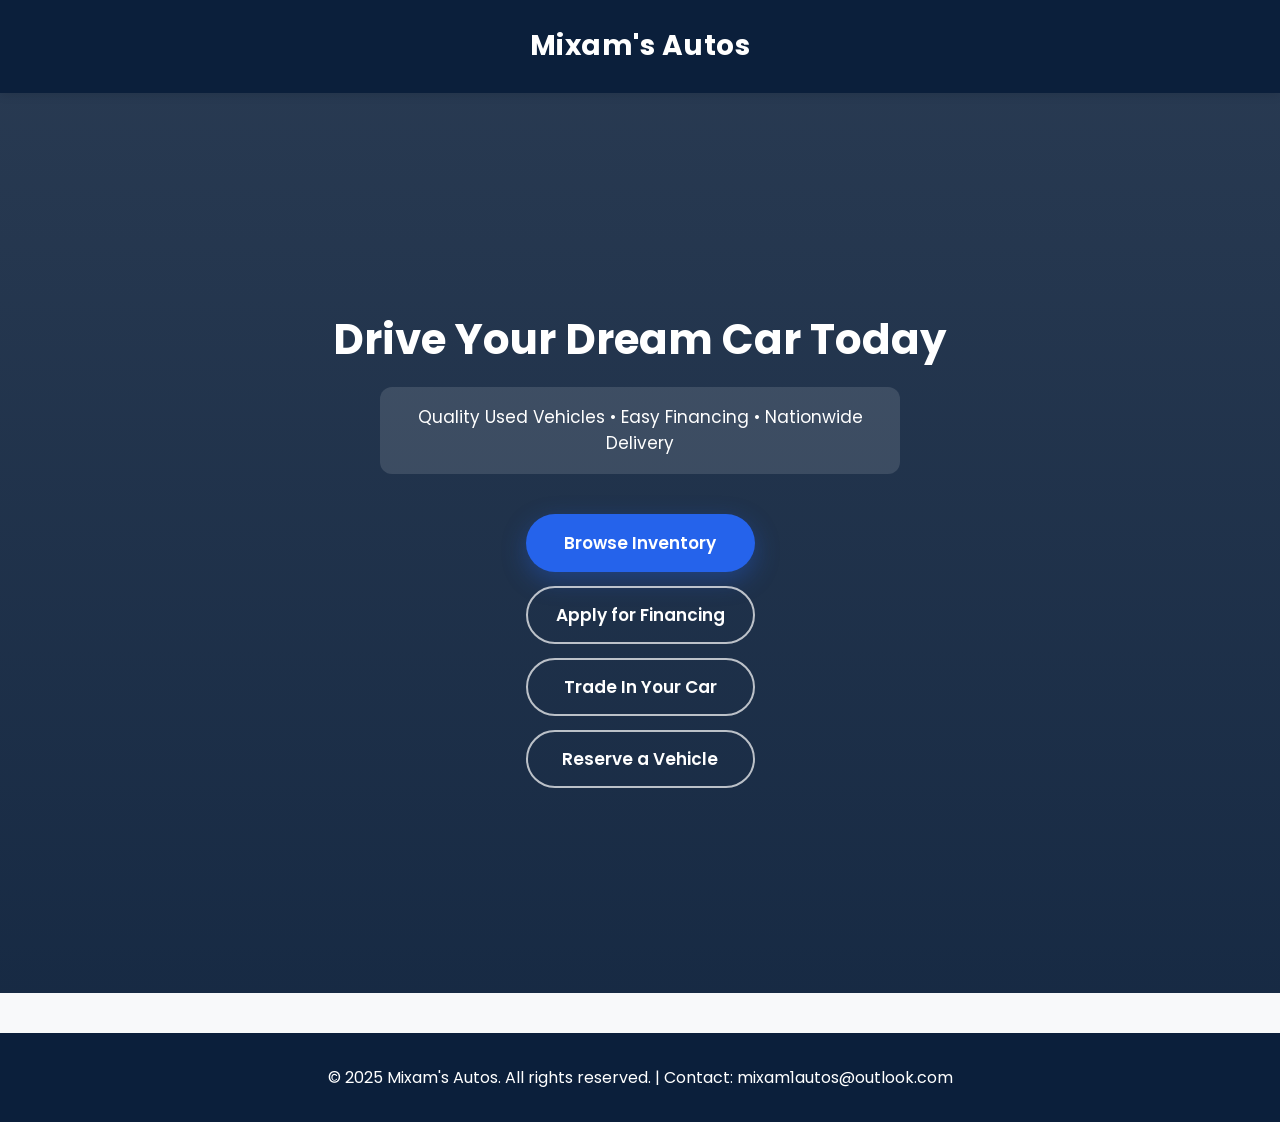
<file: index.html>
<!DOCTYPE html>
<html lang="en">
<head>
  <meta charset="UTF-8" />
  <meta name="viewport" content="width=device-width, initial-scale=1.0"/>
  <title>Mixam's Autos - Inventory</title>
  <link rel="stylesheet" href="style.css"/>
  <link href="https://fonts.googleapis.com/css2?family=Poppins:wght@400;500;600;700&display=swap" rel="stylesheet"/>
  <style>
    .hero {
      background: linear-gradient(rgba(11, 31, 58, 0.88), rgba(11, 31, 58, 0.95)), 
                  url('https://images.unsplash.com/photo-1609521263047-f8f205293f24') center/cover no-repeat fixed;
      color: white;
      padding: 100px 5% 80px;
      text-align: center;
      min-height: 100vh;
      display: flex;
      flex-direction: column;
      justify-content: center;
    }

    .hero h1 {
      font-size: 42px;
      font-weight: 700;
      line-height: 1.1;
      margin-bottom: 24px;
    }

    .subtitle-box {
      background: rgba(255,255,255,0.12);
      border-radius: 12px;
      padding: 18px 24px;
      margin: 0 auto 40px;
      max-width: 520px;
      font-size: 17px;
      line-height: 1.5;
    }

    .hero-buttons {
      display: flex;
      flex-direction: column;
      gap: 14px;
      max-width: 420px;
      margin: 0 auto;
    }

    .btn {
      height: 58px;
      padding: 0 28px;
      border-radius: 9999px;
      font-size: 17px;
      font-weight: 600;
      display: flex;
      align-items: center;
      justify-content: center;
      text-decoration: none;
      transition: all 0.3s ease;
    }

    .btn-primary {
      background: #2563EB;
      color: white;
    }
    .btn-primary:hover {
      background: #1E40AF;
      transform: translateY(-3px);
    }

    .btn-secondary {
      background: transparent;
      color: white;
      border: 2px solid rgba(255,255,255,0.7);
    }
    .btn-secondary:hover {
      background: rgba(255,255,255,0.1);
      border-color: white;
      transform: translateY(-3px);
    }

    /* Inventory section - hidden by default */
    #inventory-section {
      display: none;
      padding: 60px 5% 40px;
      background: white;
    }

    .car-grid {
      display: grid;
      grid-template-columns: repeat(auto-fill, minmax(320px, 1fr));
      gap: 24px;
      padding: 40px 5%;
      max-width: 1400px;
      margin: 0 auto;
    }

    /* Mobile */
    @media (max-width: 768px) {
      .hero h1 { font-size: 34px; }
      .hero { padding: 80px 5% 60px; }
    }
  </style>
</head>
<body>
  <header>
    <h1>Mixam's Autos</h1>
  </header>

  <main>
    <!-- Hero -->
    <section class="hero">
      <h1>Drive Your Dream Car Today</h1>
      <div class="subtitle-box">
        Quality Used Vehicles • Easy Financing • Nationwide Delivery
      </div>
      <div class="hero-buttons">
        <a href="#" onclick="showInventory(); return false;" class="btn btn-primary">Browse Inventory</a>
        <a href="financing.html" class="btn btn-secondary">Apply for Financing</a>
        <a href="trade-in.html" class="btn btn-secondary">Trade In Your Car</a>
        <a href="reservation.html" class="btn btn-secondary">Reserve a Vehicle</a>
      </div>
    </section>

    <!-- Inventory - hidden until button clicked -->
    <section id="inventory-section">
      <h2 style="text-align: center; margin-bottom: 20px;">Our Inventory</h2>
      <div style="text-align: center; margin-bottom: 30px;">
        <label>Sort by: </label>
        <select id="sortSelect">
          <option value="price-asc">Price: Low to High</option>
          <option value="price-desc">Price: High to Low</option>
          <option value="year-desc">Newest First</option>
        </select>
      </div>
      <div class="car-grid" id="carGrid">
        <!-- Cars added by script.js -->
      </div>
    </section>
  </main>

  <footer>
    <p>&copy; 2025 Mixam's Autos. All rights reserved. | Contact: mixam1autos@outlook.com</p>
  </footer>

  <script src="script.js"></script>
  <script>
    function showInventory() {
      document.getElementById('inventory-section').style.display = 'block';
      document.getElementById('inventory-section').scrollIntoView({ behavior: 'smooth' });
    }
  </script>
</body>
</html>
</file>
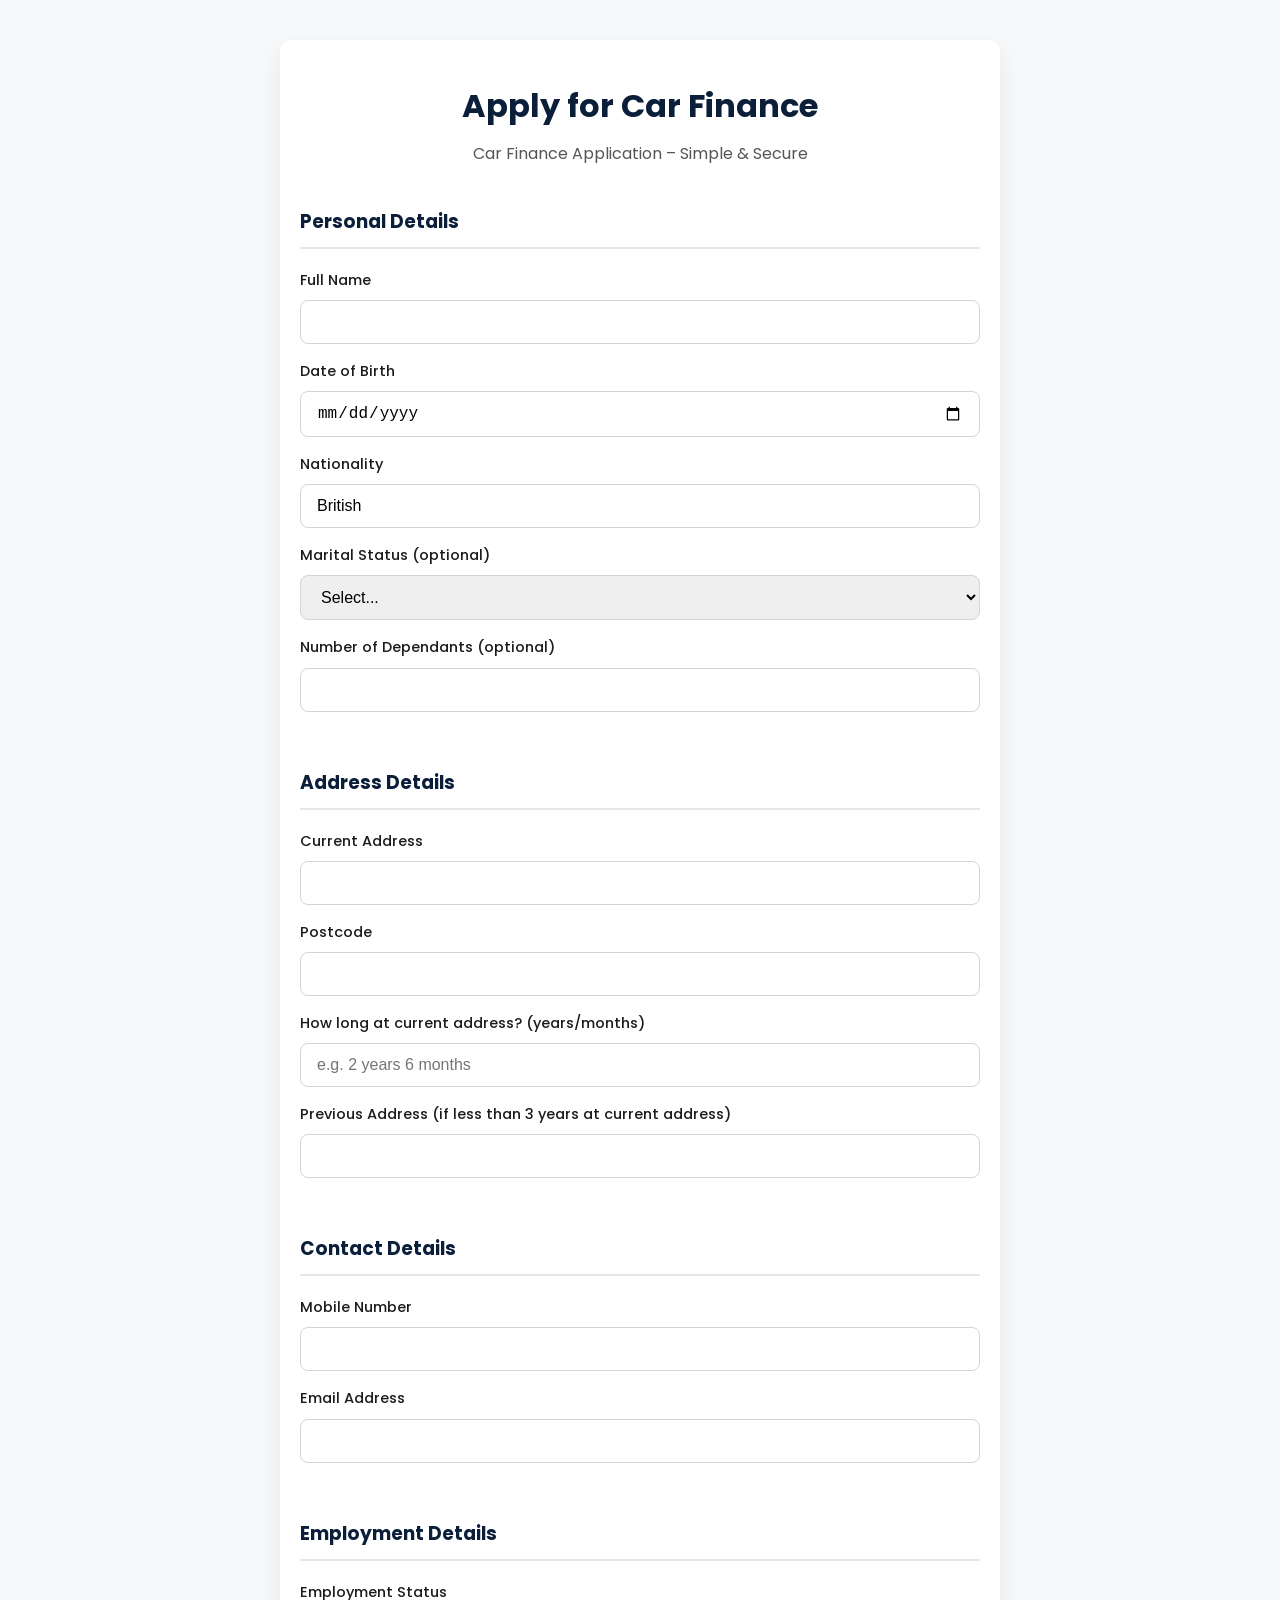
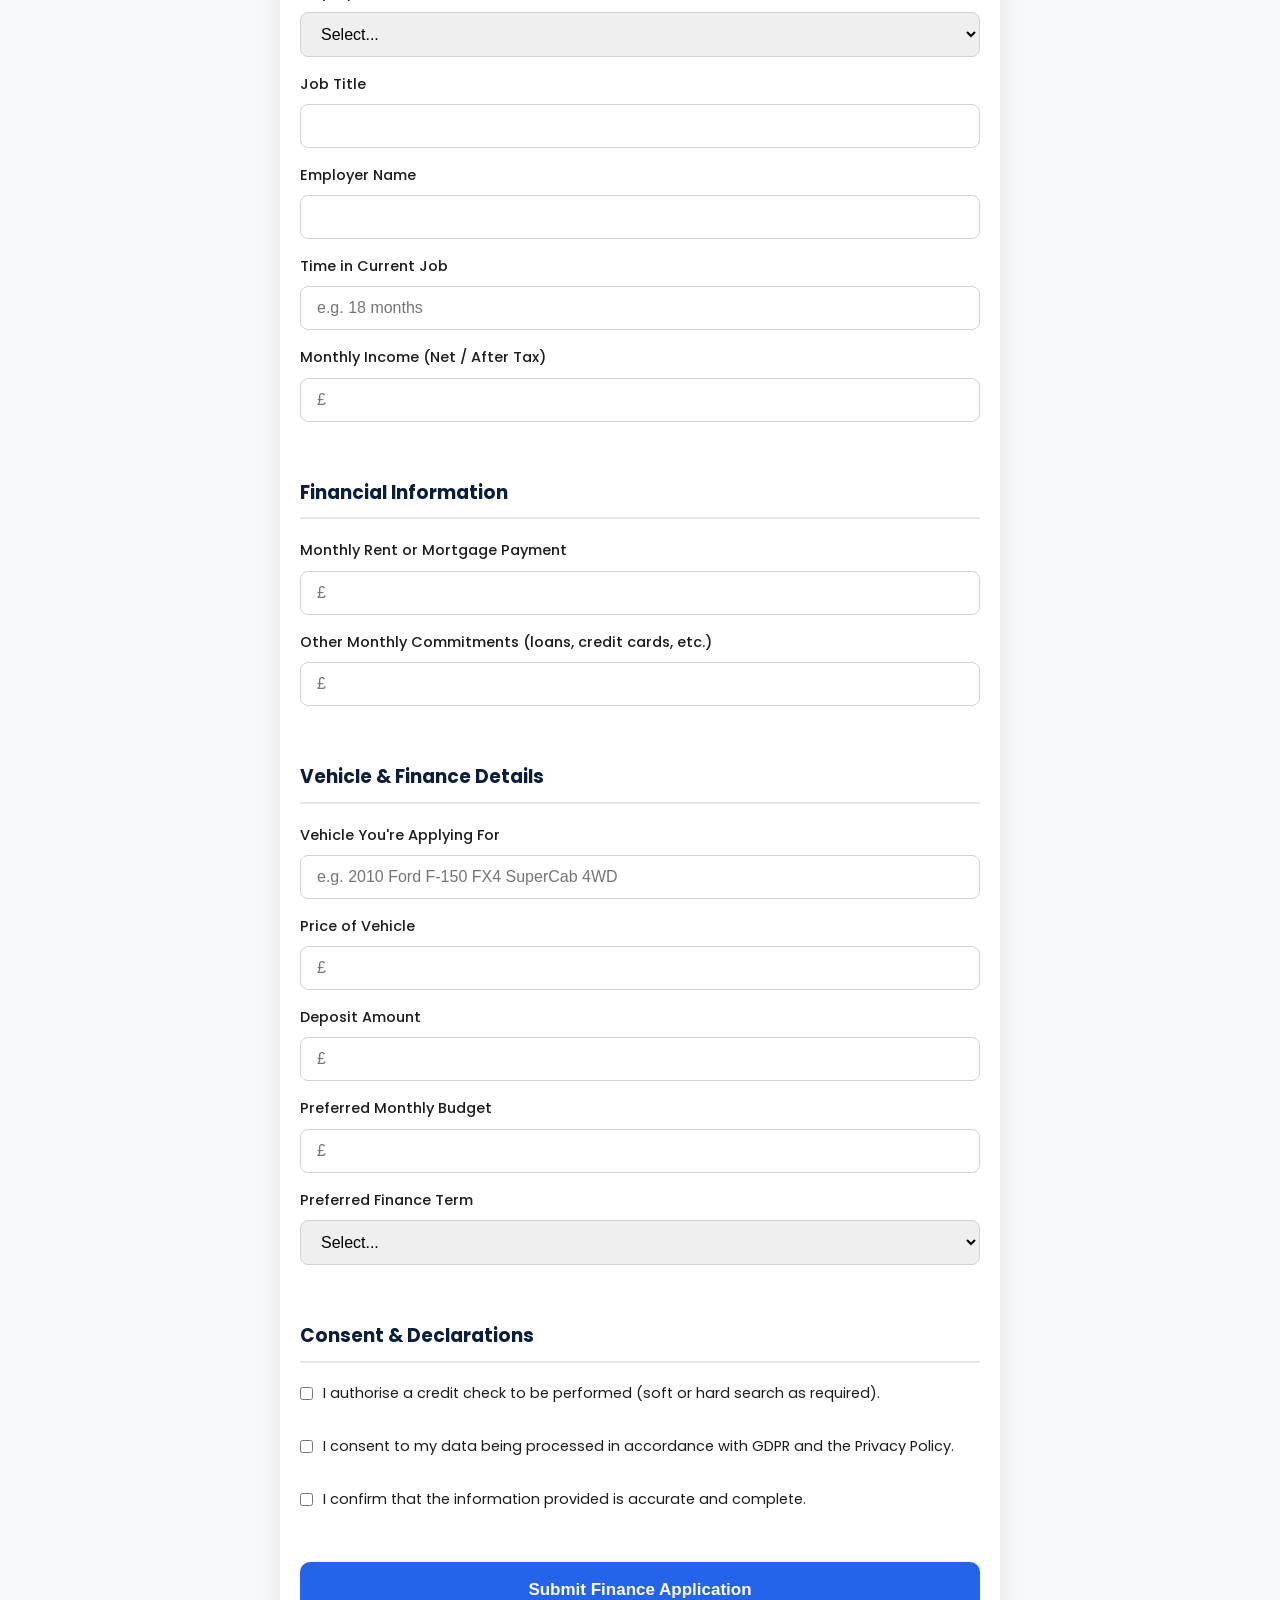
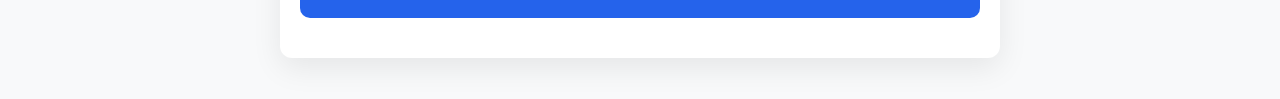
<file: financing.html>
<!DOCTYPE html>
<html lang="en">
<head>
  <meta charset="UTF-8" />
  <meta name="viewport" content="width=device-width, initial-scale=1.0"/>
  <title>Apply for Car Finance - Mixam's Autos </title>
  <link rel="stylesheet" href="style.css"/>
  <link href="https://fonts.googleapis.com/css2?family=Poppins:wght@400;500;600;700&display=swap" rel="stylesheet"/>
  <style>
    body { font-family: 'Poppins', sans-serif; background: #f8f9fa; color: #1C1C1C; line-height: 1.6; }
    .finance-page {
      max-width: 720px;
      margin: 40px auto;
      padding: 40px 20px;
      background: white;
      border-radius: 12px;
      box-shadow: 0 10px 30px rgba(0,0,0,0.08);
    }
    h1 { text-align: center; margin-bottom: 10px; color: #0B1F3B; }
    .subtitle { text-align: center; color: #555; margin-bottom: 40px; }
    .form-section { margin-bottom: 40px; }
    .form-section h3 { margin-bottom: 20px; color: #0B1F3B; border-bottom: 2px solid #E5E7EB; padding-bottom: 10px; }
    label { display: block; margin-bottom: 8px; font-weight: 500; font-size: 14.5px; }
    input, select, textarea {
      width: 100%;
      padding: 12px 16px;
      border: 1px solid #D1D5DB;
      border-radius: 8px;
      font-size: 16px;
      margin-bottom: 16px;
    }
    .checkbox-group { margin: 20px 0; }
    .checkbox-group label { display: flex; align-items: flex-start; gap: 10px; font-weight: normal; line-height: 1.4; }
    input[type="checkbox"] { width: auto; accent-color: #2563EB; margin-top: 4px; }
    .btn {
      width: 100%;
      height: 56px;
      background: #2563EB;
      color: white;
      border: none;
      border-radius: 10px;
      font-size: 17px;
      font-weight: 600;
      cursor: pointer;
      margin-top: 20px;
    }
    .btn:hover { background: #1E40AF; }
    @media (max-width: 600px) {
      .finance-page { margin: 20px 10px; padding: 25px 15px; }
    }
  </style>
</head>
<body>
  <div class="finance-page">
    <h1>Apply for Car Finance</h1>
    <p class="subtitle"> Car Finance Application – Simple & Secure</p>

    <form action="https://formspree.io/f/xqegvzev" method="POST">
      
      <!-- 1. Personal Details -->
      <div class="form-section">
        <h3>Personal Details</h3>
        <label>Full Name</label>
        <input type="text" name="full_name" required>

        <label>Date of Birth</label>
        <input type="date" name="dob" required>

        <label>Nationality</label>
        <input type="text" name="nationality" value="British" required>

        <label>Marital Status (optional)</label>
        <select name="marital_status">
          <option value="">Select...</option>
          <option value="Single">Single</option>
          <option value="Married">Married</option>
          <option value="Divorced">Divorced</option>
          <option value="Widowed">Widowed</option>
        </select>

        <label>Number of Dependants (optional)</label>
        <input type="number" name="dependants" min="0">
      </div>

      <!-- 2. Address Details -->
      <div class="form-section">
        <h3>Address Details</h3>
        <label>Current Address</label>
        <input type="text" name="current_address" required>

        <label>Postcode</label>
        <input type="text" name="postcode" required>

        <label>How long at current address? (years/months)</label>
        <input type="text" name="time_at_address" placeholder="e.g. 2 years 6 months" required>

        <label>Previous Address (if less than 3 years at current address)</label>
        <input type="text" name="previous_address">
      </div>

      <!-- 3. Contact Details -->
      <div class="form-section">
        <h3>Contact Details</h3>
        <label>Mobile Number</label>
        <input type="tel" name="mobile" required>

        <label>Email Address</label>
        <input type="email" name="email" required>
      </div>

      <!-- 4. Employment Details -->
      <div class="form-section">
        <h3>Employment Details</h3>
        <label>Employment Status</label>
        <select name="employment_status" required>
          <option value="">Select...</option>
          <option value="Employed Full Time">Employed Full Time</option>
          <option value="Employed Part Time">Employed Part Time</option>
          <option value="Self Employed">Self Employed</option>
          <option value="Unemployed">Unemployed</option>
          <option value="Student">Student</option>
          <option value="Retired">Retired</option>
          <option value="On Benefits">On Benefits</option>
        </select>

        <label>Job Title</label>
        <input type="text" name="job_title">

        <label>Employer Name</label>
        <input type="text" name="employer_name">

        <label>Time in Current Job</label>
        <input type="text" name="time_in_job" placeholder="e.g. 18 months">

        <label>Monthly Income (Net / After Tax)</label>
        <input type="text" name="monthly_income" placeholder="£" required>
      </div>

      <!-- 5. Financial Information -->
      <div class="form-section">
        <h3>Financial Information</h3>
        <label>Monthly Rent or Mortgage Payment</label>
        <input type="text" name="monthly_rent_mortgage" placeholder="£">

        <label>Other Monthly Commitments (loans, credit cards, etc.)</label>
        <input type="text" name="other_commitments" placeholder="£">
      </div>

      <!-- 6. Vehicle & Finance Details - NOW EMPTY FOR CLIENT TO FILL -->
      <div class="form-section">
        <h3>Vehicle & Finance Details</h3>
        
        <label>Vehicle You're Applying For</label>
        <input type="text" name="vehicle" placeholder="e.g. 2010 Ford F-150 FX4 SuperCab 4WD" required>

        <label>Price of Vehicle</label>
        <input type="text" name="vehicle_price" placeholder="£" required>

        <label>Deposit Amount</label>
        <input type="text" name="deposit" placeholder="£">

        <label>Preferred Monthly Budget</label>
        <input type="text" name="monthly_budget" placeholder="£">

        <label>Preferred Finance Term</label>
        <select name="finance_term" required>
          <option value="">Select...</option>
          <option value="12 months">12 months</option>
          <option value="24 months">24 months</option>
          <option value="36 months">36 months</option>
          <option value="48 months">48 months</option>
          <option value="60 months">60 months</option>
        </select>
      </div>

      <!-- 7. Consent & Declarations -->
      <div class="form-section">
        <h3>Consent & Declarations</h3>
        <div class="checkbox-group">
          <label><input type="checkbox" name="credit_check" required> I authorise a credit check to be performed (soft or hard search as required).</label>
        </div>
        <div class="checkbox-group">
          <label><input type="checkbox" name="gdpr" required> I consent to my data being processed in accordance with GDPR and the Privacy Policy.</label>
        </div>
        <div class="checkbox-group">
          <label><input type="checkbox" name="info_correct" required> I confirm that the information provided is accurate and complete.</label>
        </div>
      </div>

      <button type="submit" class="btn">Submit Finance Application</button>
    </form>
  </div>
</body>
</html>
</file>
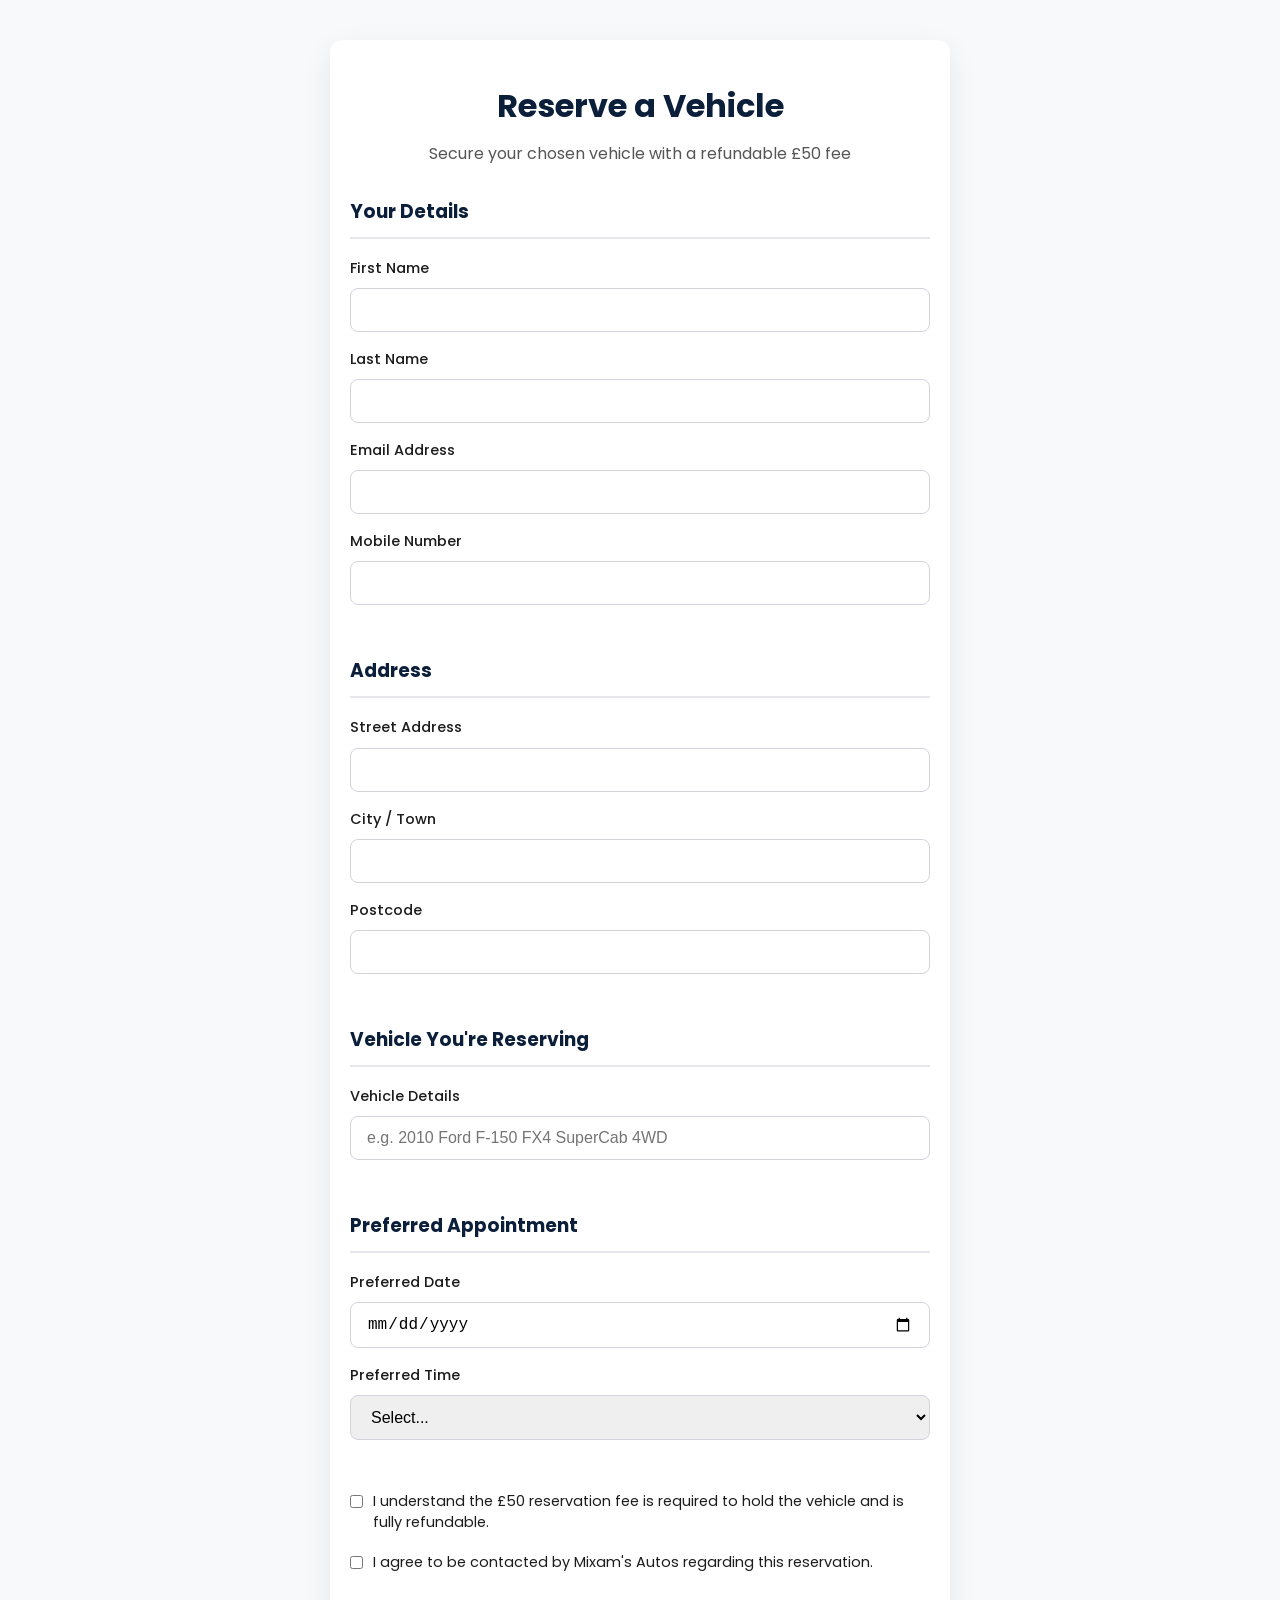
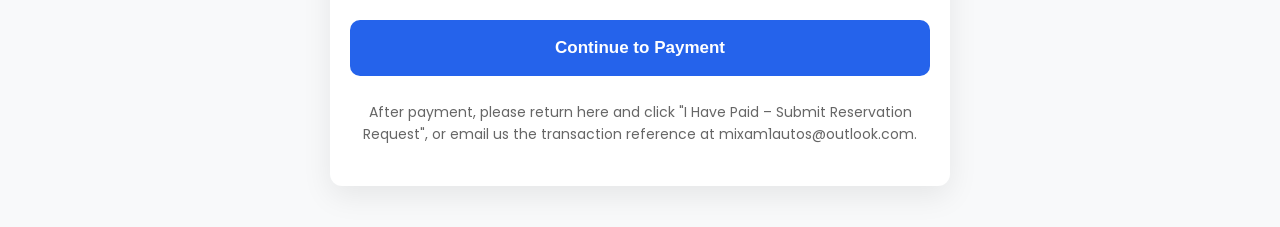
<file: reservation.html>
<!DOCTYPE html>
<html lang="en">
<head>
  <meta charset="UTF-8" />
  <meta name="viewport" content="width=device-width, initial-scale=1.0"/>
  <title>Reserve a Vehicle - Mixam's Autos (UK)</title>
  <link rel="stylesheet" href="style.css"/>
  <link href="https://fonts.googleapis.com/css2?family=Poppins:wght@400;500;600;700&display=swap" rel="stylesheet"/>
  <style>
    body { font-family: 'Poppins', sans-serif; background: #f8f9fa; color: #1C1C1C; line-height: 1.6; }
    .reservation-page {
      max-width: 620px;
      margin: 40px auto;
      padding: 40px 20px;
      background: white;
      border-radius: 12px;
      box-shadow: 0 10px 30px rgba(0,0,0,0.08);
    }
    h1 { text-align: center; margin-bottom: 10px; color: #0B1F3B; }
    .subtitle { text-align: center; color: #555; margin-bottom: 30px; }
    .form-section { margin-bottom: 35px; }
    .form-section h3 { margin-bottom: 18px; color: #0B1F3B; border-bottom: 2px solid #E5E7EB; padding-bottom: 10px; }
    label { display: block; margin-bottom: 8px; font-weight: 500; font-size: 14.5px; }
    input, select, textarea {
      width: 100%;
      padding: 12px 16px;
      border: 1px solid #D1D5DB;
      border-radius: 8px;
      font-size: 16px;
      margin-bottom: 16px;
    }
    .checkbox-group { margin: 20px 0; }
    .checkbox-group label { display: flex; align-items: flex-start; gap: 10px; font-weight: normal; line-height: 1.4; }
    input[type="checkbox"] { width: auto; accent-color: #2563EB; margin-top: 4px; }
    .btn {
      width: 100%;
      height: 56px;
      background: #2563EB;
      color: white;
      border: none;
      border-radius: 10px;
      font-size: 17px;
      font-weight: 600;
      cursor: pointer;
      margin-top: 20px;
    }
    .btn:hover { background: #1E40AF; }
    .payment-section { display: none; margin-top: 30px; padding-top: 20px; border-top: 1px solid #eee; }
    .note { font-size: 14px; color: #666; text-align: center; margin-top: 25px; }
    @media (max-width: 600px) {
      .reservation-page { margin: 20px 10px; padding: 25px 15px; }
    }
  </style>
</head>
<body>
  <div class="reservation-page">
    <h1>Reserve a Vehicle</h1>
    <p class="subtitle">Secure your chosen vehicle with a refundable £50 fee</p>

    <form id="reservationForm" action="https://formspree.io/f/xqegvzev" method="POST">
      
      <!-- Customer Details -->
      <div class="form-section">
        <h3>Your Details</h3>
        <label>First Name</label>
        <input type="text" name="first_name" required>

        <label>Last Name</label>
        <input type="text" name="last_name" required>

        <label>Email Address</label>
        <input type="email" name="email" required>

        <label>Mobile Number</label>
        <input type="tel" name="phone" required>
      </div>

      <!-- Address -->
      <div class="form-section">
        <h3>Address</h3>
        <label>Street Address</label>
        <input type="text" name="street" required>

        <label>City / Town</label>
        <input type="text" name="city" required>

        <label>Postcode</label>
        <input type="text" name="postcode" required>
      </div>

      <!-- Vehicle -->
      <div class="form-section">
        <h3>Vehicle You're Reserving</h3>
        <label>Vehicle Details</label>
        <input type="text" name="vehicle" placeholder="e.g. 2010 Ford F-150 FX4 SuperCab 4WD" required>
      </div>

      <!-- Appointment -->
      <div class="form-section">
        <h3>Preferred Appointment</h3>
        <label>Preferred Date</label>
        <input type="date" name="appointment_date" required>

        <label>Preferred Time</label>
        <select name="appointment_time" required>
          <option value="">Select...</option>
          <option value="Morning">Morning (9am–12pm)</option>
          <option value="Afternoon">Afternoon (12pm–4pm)</option>
          <option value="Evening">Evening (4pm–7pm)</option>
        </select>
      </div>

      <!-- Agreements -->
      <div class="form-section">
        <div class="checkbox-group">
          <label><input type="checkbox" id="feeCheck" required> I understand the £50 reservation fee is required to hold the vehicle and is fully refundable.</label>
        </div>
        <div class="checkbox-group">
          <label><input type="checkbox" id="contactCheck" required> I agree to be contacted by Mixam's Autos regarding this reservation.</label>
        </div>
      </div>

      <!-- Continue to Payment -->
      <button type="button" id="continueBtn" class="btn">Continue to Payment</button>

      <!-- Payment Section (hidden until Continue clicked) -->
      <div id="paymentSection" class="payment-section">
        <h3>Reservation Fee</h3>
        <p style="margin-bottom:20px;color:#333;">
          Pay a refundable £50 reservation fee to hold this vehicle.<br>
          <strong>The fee is fully refundable</strong> and can be applied toward the purchase.
        </p>

        <a href="https://flutterwave.com/pay/99szh63lt2q" target="_blank" id="payBtn"
           style="display:block;background:#2563EB;color:white;padding:16px;border-radius:12px;text-align:center;font-weight:600;text-decoration:none;margin:20px 0;">
          Pay £50 Reservation Fee (Secure Payment)
        </a>

        </button>
      </div>
    </form>

    <p class="note">
      After payment, please return here and click "I Have Paid – Submit Reservation Request", or email us the transaction reference at mixam1autos@outlook.com.
    </p>
  </div>

  <script>
    // Show payment section only after agreements are checked
    document.getElementById('continueBtn').addEventListener('click', function() {
      const feeCheck = document.getElementById('feeCheck').checked;
      const contactCheck = document.getElementById('contactCheck').checked;

      if (!feeCheck || !contactCheck) {
        alert("Please tick both agreement boxes before continuing.");
        return;
      }

      // Hide Continue button and show payment section
      document.getElementById('continueBtn').style.display = 'none';
      document.getElementById('paymentSection').style.display = 'block';
    });

    // Submit the form after payment
    document.getElementById('submitAfterPay').addEventListener('click', function() {
      document.getElementById('reservationForm').submit();
    });
  </script>
</body>
</html>
</file>
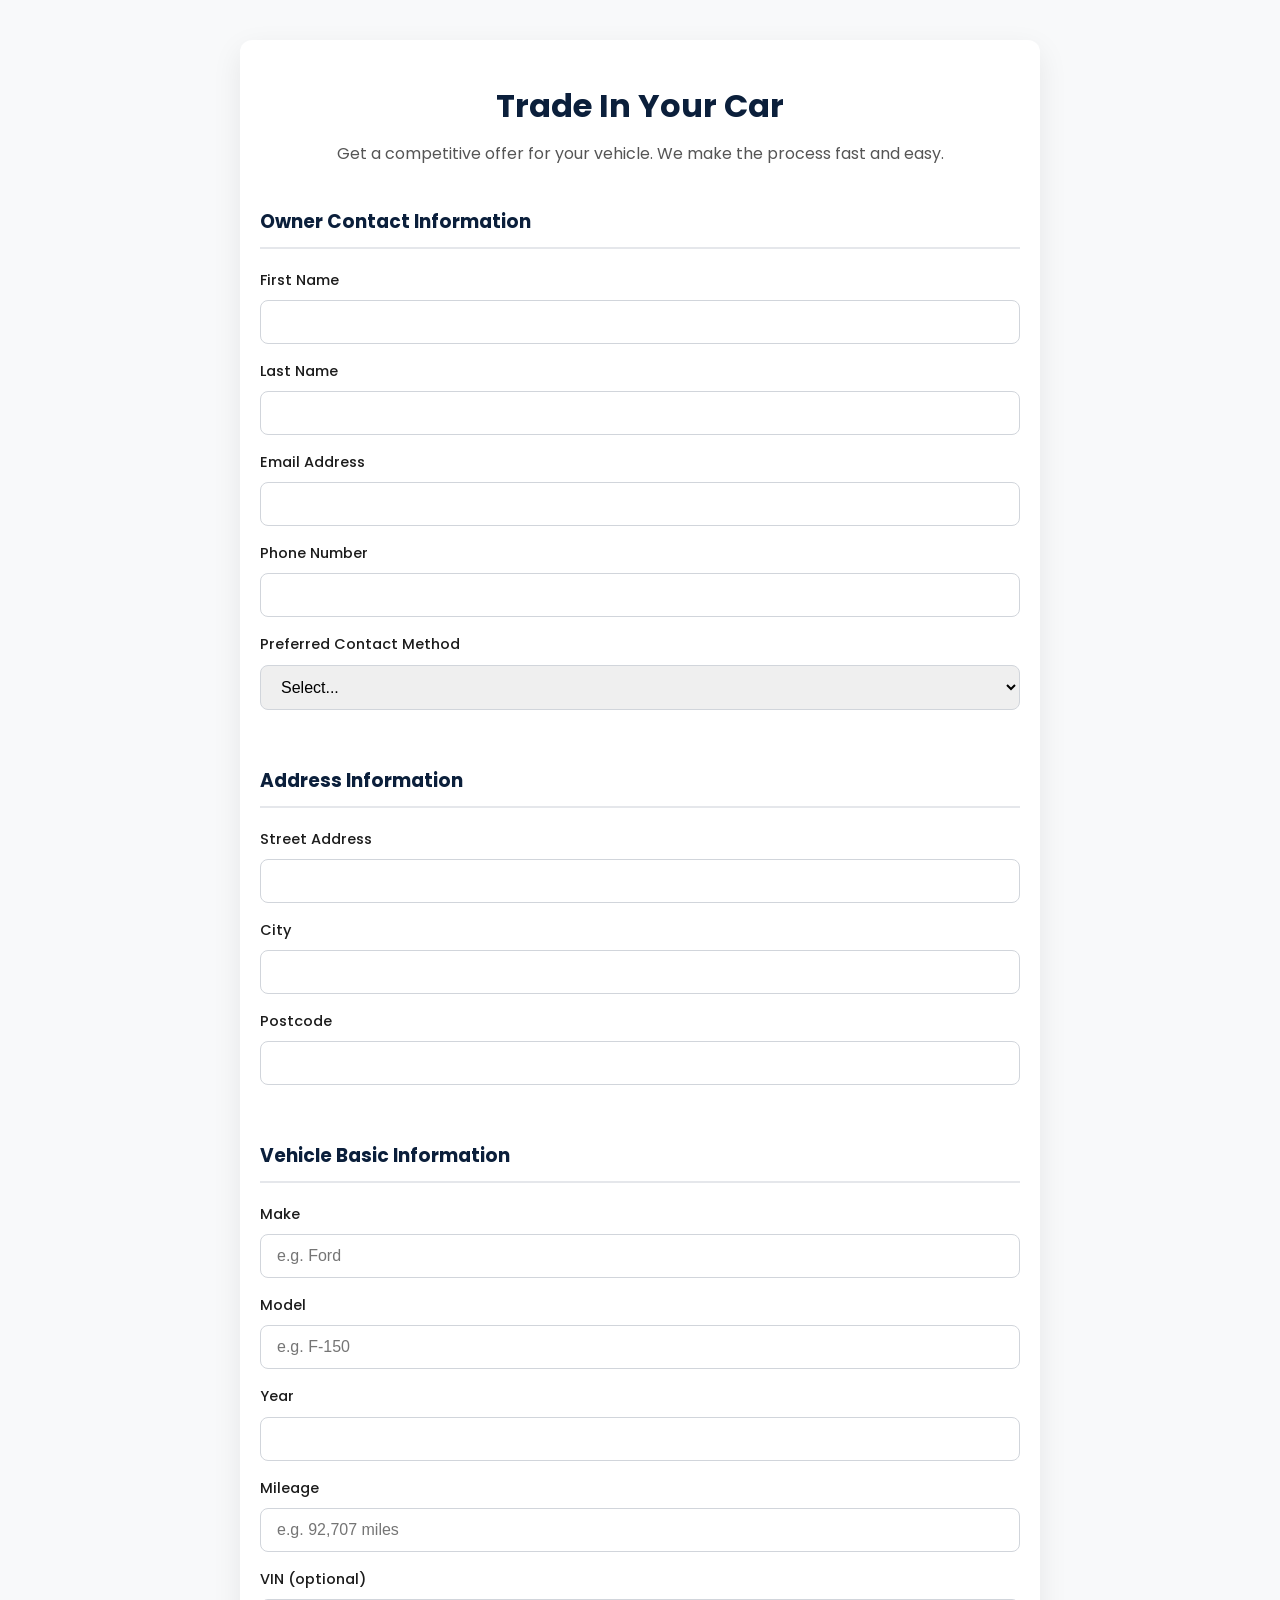
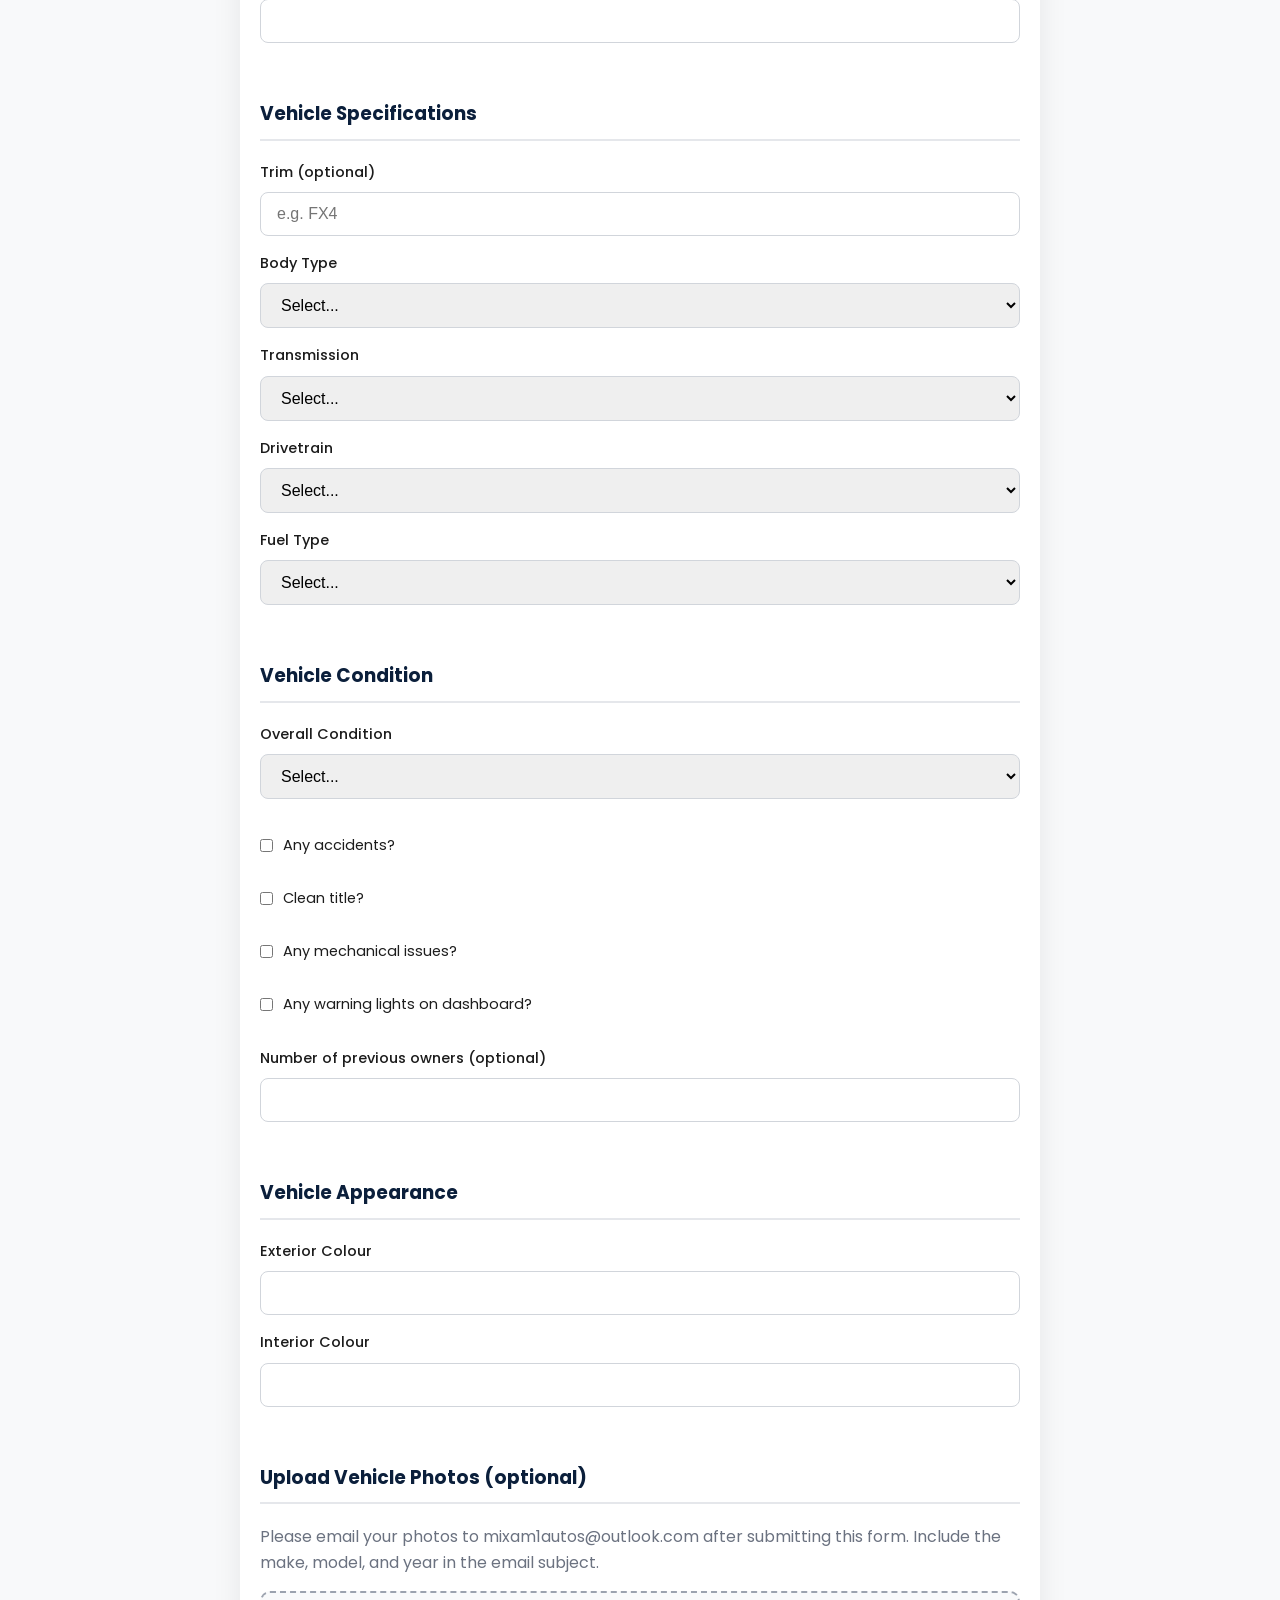
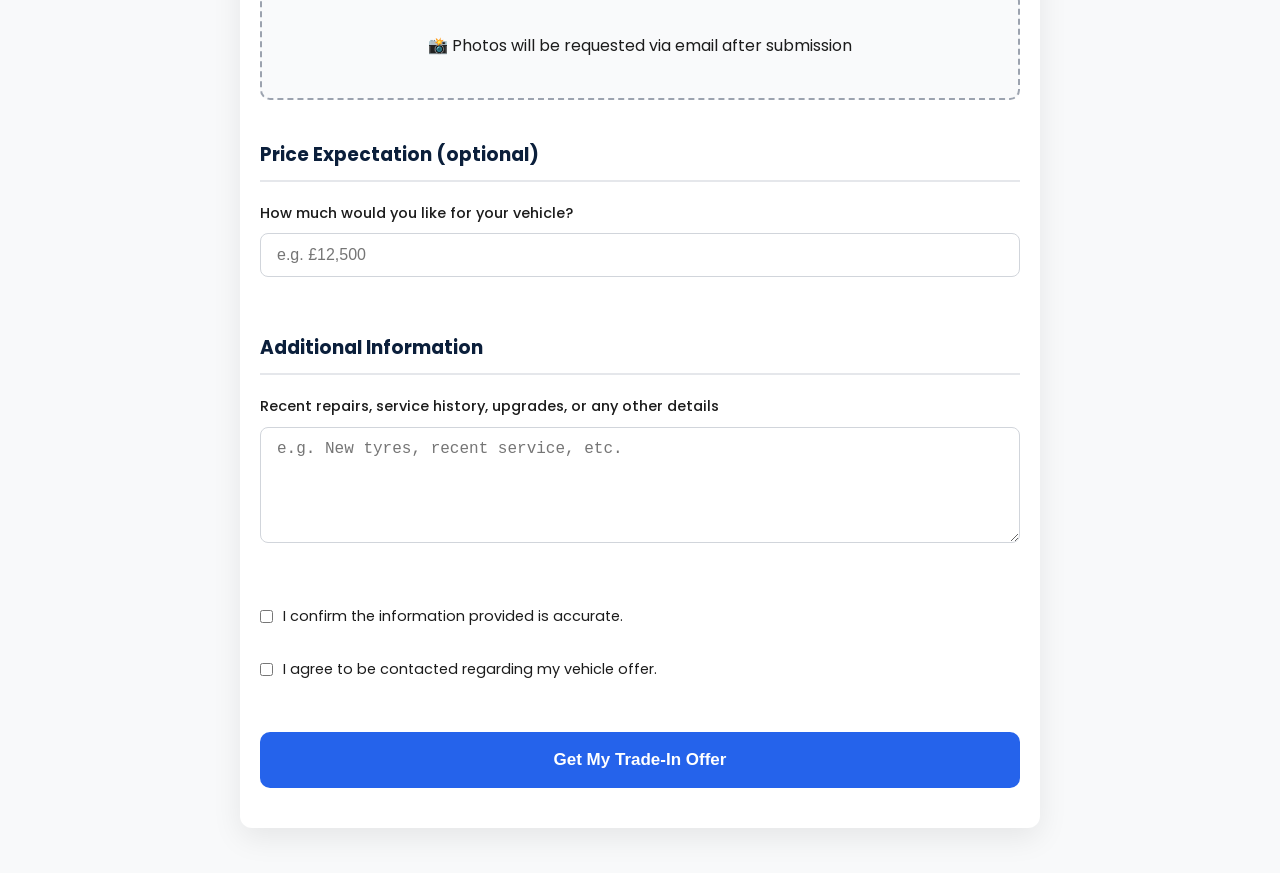
<file: trade-in.html>
<!DOCTYPE html>
<html lang="en">
<head>
  <meta charset="UTF-8" />
  <meta name="viewport" content="width=device-width, initial-scale=1.0"/>
  <title>Trade In Your Car - Mixam's Autos </title>
  <link rel="stylesheet" href="style.css"/>
  <link href="https://fonts.googleapis.com/css2?family=Poppins:wght@400;500;600;700&display=swap" rel="stylesheet"/>
  <style>
    body {
      font-family: 'Poppins', sans-serif;
      background: #f8f9fa;
      color: #1C1C1C;
      line-height: 1.6;
    }
    .trade-page {
      max-width: 800px;
      margin: 40px auto;
      padding: 40px 20px;
      background: white;
      border-radius: 12px;
      box-shadow: 0 10px 30px rgba(0,0,0,0.08);
    }
    h1 { text-align: center; margin-bottom: 10px; color: #0B1F3B; }
    .subtitle { text-align: center; color: #555; margin-bottom: 40px; }
    .form-section { margin-bottom: 40px; }
    .form-section h3 { margin-bottom: 20px; color: #0B1F3B; border-bottom: 2px solid #E5E7EB; padding-bottom: 10px; }
    label { display: block; margin-bottom: 8px; font-weight: 500; font-size: 14.5px; }
    input, select, textarea {
      width: 100%;
      padding: 12px 16px;
      border: 1px solid #D1D5DB;
      border-radius: 8px;
      font-size: 16px;
      margin-bottom: 16px;
    }
    .checkbox-group { margin: 20px 0; }
    .checkbox-group label { display: flex; align-items: flex-start; gap: 10px; font-weight: normal; line-height: 1.4; }
    input[type="checkbox"] { width: auto; accent-color: #2563EB; margin-top: 4px; }
    .btn {
      width: 100%;
      height: 56px;
      background: #2563EB;
      color: white;
      border: none;
      border-radius: 10px;
      font-size: 17px;
      font-weight: 600;
      cursor: pointer;
      margin-top: 20px;
    }
    .btn:hover { background: #1E40AF; }
    .upload-box {
      border: 2px dashed #9CA3AF;
      padding: 40px;
      text-align: center;
      border-radius: 10px;
      background: #F9FAFB;
      margin: 15px 0;
    }
    @media (max-width: 600px) {
      .trade-page { margin: 20px 10px; padding: 25px 15px; }
    }
  </style>
</head>
<body>
  <div class="trade-page">
    <h1>Trade In Your Car</h1>
    <p class="subtitle">Get a competitive offer for your vehicle. We make the process fast and easy.</p>

    <form action="https://formspree.io/f/xqegvzev" method="POST">
      
      <!-- 1. Owner Contact Information -->
      <div class="form-section">
        <h3>Owner Contact Information</h3>
        <label>First Name</label>
        <input type="text" name="first_name" required>
        
        <label>Last Name</label>
        <input type="text" name="last_name" required>
        
        <label>Email Address</label>
        <input type="email" name="email" required>
        
        <label>Phone Number</label>
        <input type="tel" name="phone" required>
        
        <label>Preferred Contact Method</label>
        <select name="contact_method">
          <option value="">Select...</option>
          <option value="Call">Call</option>
          <option value="Text">Text</option>
          <option value="WhatsApp">WhatsApp</option>
          <option value="Email">Email</option>
        </select>
      </div>

      <!-- 2. Address Information -->
      <div class="form-section">
        <h3>Address Information</h3>
        <label>Street Address</label>
        <input type="text" name="street" required>
        
        <label>City</label>
        <input type="text" name="city" required>
        
        <label>Postcode</label>
        <input type="text" name="postcode" required>
      </div>

      <!-- 3. Vehicle Basic Information -->
      <div class="form-section">
        <h3>Vehicle Basic Information</h3>
        <label>Make</label>
        <input type="text" name="make" required placeholder="e.g. Ford">
        
        <label>Model</label>
        <input type="text" name="model" required placeholder="e.g. F-150">
        
        <label>Year</label>
        <input type="number" name="year" required>
        
        <label>Mileage</label>
        <input type="text" name="mileage" required placeholder="e.g. 92,707 miles">
        
        <label>VIN (optional)</label>
        <input type="text" name="vin">
      </div>

      <!-- 4. Vehicle Specifications -->
      <div class="form-section">
        <h3>Vehicle Specifications</h3>
        <label>Trim (optional)</label>
        <input type="text" name="trim" placeholder="e.g. FX4">
        
        <label>Body Type</label>
        <select name="body_type" required>
          <option value="">Select...</option>
          <option value="SUV">SUV</option>
          <option value="Sedan">Sedan</option>
          <option value="Truck">Truck</option>
          <option value="Coupe">Coupe</option>
          <option value="Hatchback">Hatchback</option>
          <option value="Van">Van</option>
        </select>
        
        <label>Transmission</label>
        <select name="transmission" required>
          <option value="">Select...</option>
          <option value="Automatic">Automatic</option>
          <option value="Manual">Manual</option>
        </select>
        
        <label>Drivetrain</label>
        <select name="drivetrain" required>
          <option value="">Select...</option>
          <option value="FWD">FWD</option>
          <option value="RWD">RWD</option>
          <option value="AWD">AWD</option>
          <option value="4WD">4WD</option>
        </select>
        
        <label>Fuel Type</label>
        <select name="fuel_type" required>
          <option value="">Select...</option>
          <option value="Petrol">Petrol</option>
          <option value="Diesel">Diesel</option>
          <option value="Hybrid">Hybrid</option>
          <option value="Electric">Electric</option>
        </select>
      </div>

      <!-- 5. Vehicle Condition -->
      <div class="form-section">
        <h3>Vehicle Condition</h3>
        <label>Overall Condition</label>
        <select name="condition" required>
          <option value="">Select...</option>
          <option value="Excellent">Excellent</option>
          <option value="Very Good">Very Good</option>
          <option value="Good">Good</option>
          <option value="Fair">Fair</option>
        </select>
        
        <div class="checkbox-group">
          <label><input type="checkbox" name="accidents"> Any accidents?</label>
        </div>
        <div class="checkbox-group">
          <label><input type="checkbox" name="clean_title"> Clean title?</label>
        </div>
        <div class="checkbox-group">
          <label><input type="checkbox" name="mechanical_issues"> Any mechanical issues?</label>
        </div>
        <div class="checkbox-group">
          <label><input type="checkbox" name="warning_lights"> Any warning lights on dashboard?</label>
        </div>
        
        <label>Number of previous owners (optional)</label>
        <input type="number" name="previous_owners">
      </div>

      <!-- 6. Vehicle Appearance -->
      <div class="form-section">
        <h3>Vehicle Appearance</h3>
        <label>Exterior Colour</label>
        <input type="text" name="exterior_color">
        
        <label>Interior Colour</label>
        <input type="text" name="interior_color">
      </div>

      <!-- 7. Upload Photos -->
      <div class="form-section">
        <h3>Upload Vehicle Photos (optional)</h3>
        <p style="margin-bottom:15px; color:#6B7280;">Please email your photos to mixam1autos@outlook.com after submitting this form. Include the make, model, and year in the email subject.</p>
        <div class="upload-box">
          <p>📸 Photos will be requested via email after submission</p>
        </div>
      </div>

      <!-- 8. Price Expectation -->
      <div class="form-section">
        <h3>Price Expectation (optional)</h3>
        <label>How much would you like for your vehicle?</label>
        <input type="text" name="asking_price" placeholder="e.g. £12,500">
      </div>

      <!-- 9. Additional Information -->
      <div class="form-section">
        <h3>Additional Information</h3>
        <label>Recent repairs, service history, upgrades, or any other details</label>
        <textarea name="additional_info" rows="5" placeholder="e.g. New tyres, recent service, etc."></textarea>
      </div>

      <!-- 10. Agreements -->
      <div class="form-section">
        <div class="checkbox-group">
          <label><input type="checkbox" name="accurate_info" required> I confirm the information provided is accurate.</label>
        </div>
        <div class="checkbox-group">
          <label><input type="checkbox" name="agree_contact" required> I agree to be contacted regarding my vehicle offer.</label>
        </div>
      </div>

      <!-- Submit -->
      <button type="submit" class="btn">Get My Trade-In Offer</button>
    </form>
  </div>
</body>
</html>
</file>
<file: style.css>
* {
  margin: 0;
  padding: 0;
  box-sizing: border-box;
}

body {
  font-family: 'Poppins', sans-serif;
  background: #f8f9fa;
  color: #1C1C1C;
  line-height: 1.6;
}

/* Header */
header {
  background: #0B1F3B;
  color: white;
  text-align: center;
  padding: 1.5rem 1rem;
  position: sticky;
  top: 0;
  z-index: 100;
  box-shadow: 0 2px 10px rgba(0,0,0,0.1);
}

header h1 {
  font-size: 28px;
  font-weight: 700;
  letter-spacing: 0.5px;
}

/* Hero */
.hero {
  background: linear-gradient(rgba(11, 31, 58, 0.82), rgba(31, 58, 95, 0.92)), 
              url('https://images.unsplash.com/photo-1609521263047-f8f205293f24') center/cover no-repeat fixed;
  color: white;
  padding: 120px 5% 90px;
  text-align: center;
  min-height: 100vh;
  display: flex;
  flex-direction: column;
  justify-content: center;
  position: relative;
}

.hero-content {
  animation: fadeInUp 1.6s cubic-bezier(0.23, 1, 0.32, 1) forwards;
}

@keyframes fadeInUp {
  from {
    opacity: 0;
    transform: translateY(60px);
  }
  to {
    opacity: 1;
    transform: translateY(0);
  }
}

.hero h1 {
  font-size: 48px;
  font-weight: 700;
  line-height: 1.1;
  margin-bottom: 18px;
}

.hero .subtitle {
  font-size: 18px;
  color: #D1D5DB;
  max-width: 560px;
  margin: 0 auto 42px;
  line-height: 1.5;
}

.hero-buttons {
  display: flex;
  gap: 16px;
  justify-content: center;
  flex-wrap: wrap;
}

.btn {
  height: 56px;
  padding: 0 34px;
  border-radius: 10px;
  font-size: 16.5px;
  font-weight: 600;
  display: flex;
  align-items: center;
  justify-content: center;
  text-decoration: none;
  min-width: 210px;
  transition: all 0.4s cubic-bezier(0.23, 1, 0.32, 1);
}

.btn-primary {
  background: #2563EB;
  color: white;
  box-shadow: 0 8px 25px rgba(37,99,235,0.35);
}

.btn-primary:hover {
  background: #1E40AF;
  transform: translateY(-5px) scale(1.04);
}

.btn-secondary {
  background: transparent;
  color: white;
  border: 2px solid #9CA3AF;
}

.btn-secondary:hover {
  background: rgba(255,255,255,0.12);
  transform: translateY(-3px);
  border-color: #D1D5DB;
}

/* Inventory Section */
.filters {
  padding: 60px 5% 40px;
  background: white;
  text-align: center;
}

.filter-controls {
  margin-bottom: 30px;
}

.car-grid {
  display: grid;
  grid-template-columns: repeat(auto-fill, minmax(320px, 1fr));
  gap: 24px;
  padding: 0 5% 80px;
  background: white;
  max-width: 1400px;
  margin: 0 auto;
}

/* 3D Card Animation */
.car-card {
  background: white;
  border-radius: 12px;
  overflow: hidden;
  box-shadow: 0 8px 25px rgba(0,0,0,0.08);
  transition: all 0.5s cubic-bezier(0.23, 1, 0.32, 1);
  perspective: 1200px;
  position: relative;
}

.car-card:hover {
  transform: translateY(-12px) rotateX(8deg) rotateY(8deg);
  box-shadow: 0 20px 40px rgba(0,0,0,0.15);
}

.car-card img {
  width: 100%;
  height: 220px;
  object-fit: cover;
  transition: transform 0.6s ease;
}

.car-card:hover img {
  transform: scale(1.06);
}

.car-info {
  padding: 1.5rem;
}

.car-info h3 {
  font-size: 1.35rem;
  margin-bottom: 0.6rem;
  color: #0B1F3B;
}

.price {
  font-size: 1.55rem;
  font-weight: 700;
  color: #2563EB;
  margin: 0.5rem 0;
}

.car-details {
  display: flex;
  justify-content: space-between;
  font-size: 0.95rem;
  color: #555;
  margin: 12px 0;
}

.car-desc {
  font-size: 0.95rem;
  color: #666;
  margin: 1rem 0;
  display: -webkit-box;
  -webkit-line-clamp: 3;
  -webkit-box-orient: vertical;
  overflow: hidden;
}

.btn-group {
  display: flex;
  gap: 12px;
  margin-top: 1rem;
}

.btn-small {
  flex: 1;
  padding: 12px;
  text-align: center;
  border-radius: 8px;
  font-weight: 500;
  text-decoration: none;
  font-size: 15px;
}

.btn-primary-small {
  background: #2563EB;
  color: white;
}

.btn-secondary-small {
  background: #f1f5f9;
  color: #0B1F3B;
  border: 1px solid #e2e8f0;
}

/* Footer */
footer {
  background: #0B1F3B;
  color: white;
  text-align: center;
  padding: 2rem 1rem;
  margin-top: 40px;
}

/* Mobile Responsive */
@media (max-width: 768px) {
  .hero h1 { font-size: 34px; }
  .hero { padding: 80px 5% 60px; min-height: auto; }
  .hero-buttons { flex-direction: column; align-items: center; }
  .btn { width: 100%; max-width: 300px; }
  .car-grid { grid-template-columns: 1fr; gap: 20px; padding: 0 5% 40px; }
}
</file>
